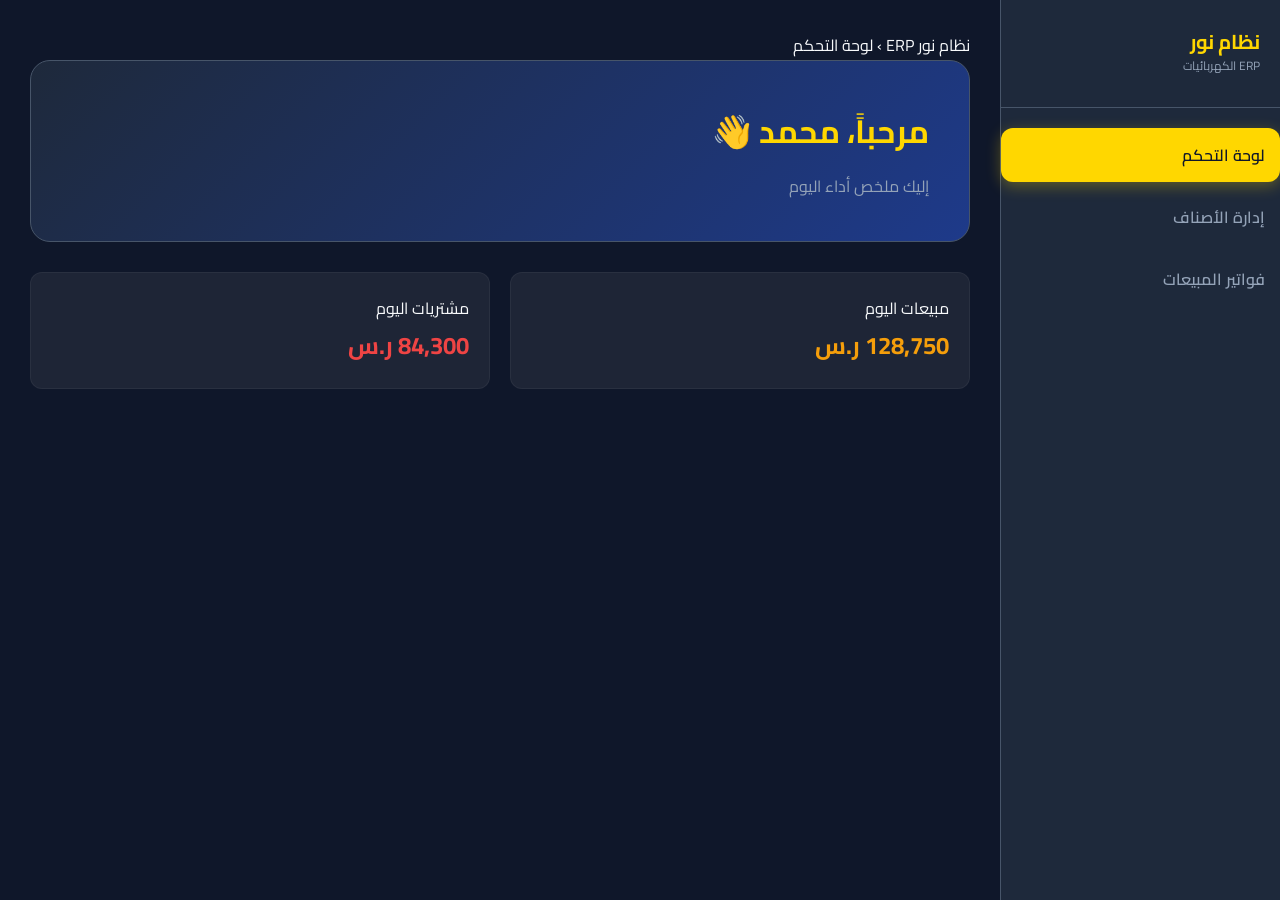
<file: index.html>
<!DOCTYPE html>
<html lang="ar" dir="rtl">
<head>
  <meta charset="UTF-8">
  <meta name="viewport" content="width=device-width, initial-scale=1.0">
  <title>نظام نور ERP - إدارة معرض الأدوات الكهربائية</title>
  <link rel="stylesheet" href="assets/css/main.css">
  <link rel="stylesheet" href="assets/css/dashboard.css">
  <link href="https://fonts.googleapis.com/css2?family=Cairo:wght@400;700&display=swap" rel="stylesheet">
</head>
<body class="app-body">
  <!-- Sidebar -->
  <aside class="sidebar" id="sidebar">
    <div class="sidebar-header">
      <div class="logo-container">
        <div class="logo-text">
          <span class="logo-name">نظام نور</span>
          <span class="logo-subtitle">ERP الكهربائيات</span>
        </div>
      </div>
    </div>
    <nav class="sidebar-nav">
      <a href="index.html" class="nav-item active">لوحة التحكم</a>
      <a href="pages/inventory.html" class="nav-item">إدارة الأصناف</a>
      <a href="pages/sales.html" class="nav-item">فواتير المبيعات</a>
    </nav>
  </aside>
  <main class="main-content">
    <header class="topbar">
       <div class="breadcrumb">نظام نور ERP › لوحة التحكم</div>
    </header>
    <div class="page-content">
       <div class="welcome-banner">
         <h1>مرحباً، محمد 👋</h1>
         <p>إليك ملخص أداء اليوم</p>
       </div>
       <div class="kpi-grid" style="display: grid; grid-template-columns: repeat(auto-fit, minmax(200px, 1fr)); gap: 20px; margin-top: 20px;">
         <div class="kpi-card" style="background: #1e2536; padding: 20px; border-radius: 12px; border: 1px solid rgba(255,255,255,0.05);">
           <div class="kpi-label">مبيعات اليوم</div>
           <div class="kpi-value" style="font-size: 1.5rem; font-weight: 700; color: #f59e0b;">128,750 ر.س</div>
         </div>
         <div class="kpi-card" style="background: #1e2536; padding: 20px; border-radius: 12px; border: 1px solid rgba(255,255,255,0.05);">
           <div class="kpi-label">مشتريات اليوم</div>
           <div class="kpi-value" style="font-size: 1.5rem; font-weight: 700; color: #ef4444;">84,300 ر.س</div>
         </div>
       </div>
    </div>
  </main>
  <script src="assets/js/main.js"></script>
</body>
                                                           </html>
</file>
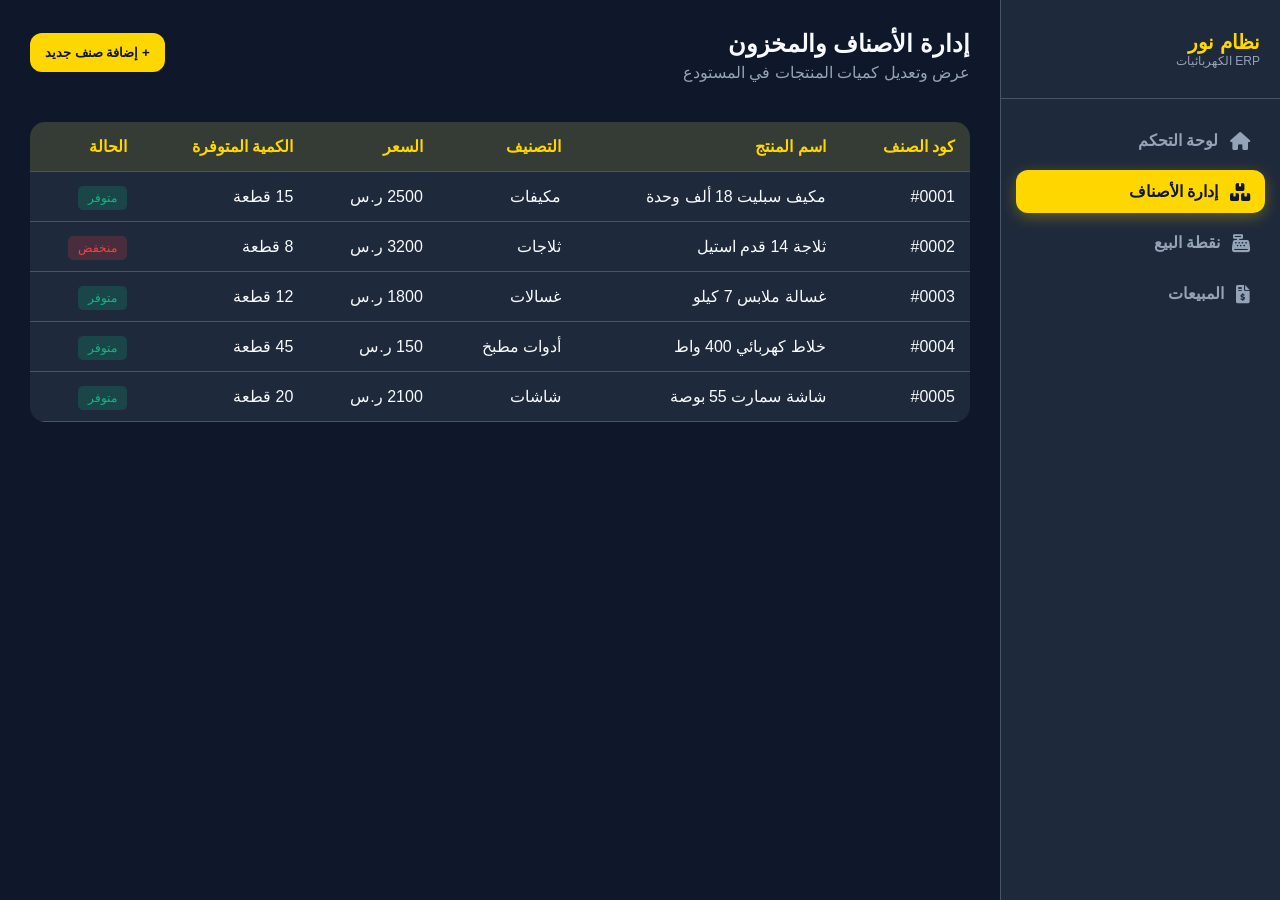
<file: pages/inventory.html>
<!DOCTYPE html>
<html lang="ar" dir="rtl">
<head>
    <meta charset="UTF-8">
    <title>نظام نور ERP - إدارة الأصناف</title>
    <link rel="stylesheet" href="../assets/css/main.css">
    <link rel="stylesheet" href="../assets/css/dashboard.css">
    <link rel="stylesheet" href="https://cdnjs.cloudflare.com/ajax/libs/font-awesome/6.0.0/css/all.min.css">
    <style>
        .inventory-table {
            width: 100%;
            border-collapse: collapse;
            background-color: var(--bg-sidebar);
            border-radius: 15px;
            overflow: hidden;
            margin-top: 20px;
        }
        .inventory-table th, .inventory-table td {
            padding: 15px;
            text-align: right;
            border-bottom: 1px solid var(--border-color);
        }
        .inventory-table th {
            background-color: rgba(255, 215, 0, 0.1);
            color: var(--primary-color);
        }
        .stock-badge {
            padding: 5px 10px;
            border-radius: 5px;
            font-size: 12px;
        }
        .stock-high { background-color: rgba(16, 185, 129, 0.2); color: #10b981; }
        .stock-low { background-color: rgba(239, 68, 68, 0.2); color: #ef4444; }
    </style>
</head>
<body class="app-body">
    <nav class="sidebar">
        <div class="sidebar-header">
            <div class="logo-container">
                <div class="logo-text">
                    <span class="logo-name">نظام نور</span>
                    <span class="logo-subtitle">ERP الكهربائيات</span>
                </div>
            </div>
        </div>
        <ul class="nav-links">
            <li><a href="../index.html" class="nav-item"><i class="fas fa-home"></i> لوحة التحكم</a></li>
            <li><a href="inventory.html" class="nav-item active"><i class="fas fa-boxes"></i> إدارة الأصناف</a></li>
            <li><a href="pos.html" class="nav-item"><i class="fas fa-cash-register"></i> نقطة البيع</a></li>
            <li><a href="sales.html" class="nav-item"><i class="fas fa-file-invoice-dollar"></i> المبيعات</a></li>
        </ul>
    </nav>

    <main class="main-content">
        <header class="header">
            <div class="welcome-msg">
                <h1>إدارة الأصناف والمخزون</h1>
                <p>عرض وتعديل كميات المنتجات في المستودع</p>
            </div>
            <button class="nav-item" style="background: var(--primary-color); color: var(--bg-dark); border: none; cursor: pointer;">+ إضافة صنف جديد</button>
        </header>

        <table class="inventory-table">
            <thead>
                <tr>
                    <th>كود الصنف</th>
                    <th>اسم المنتج</th>
                    <th>التصنيف</th>
                    <th>السعر</th>
                    <th>الكمية المتوفرة</th>
                    <th>الحالة</th>
                </tr>
            </thead>
            <tbody id="inventory-list">
                <!-- Data from db.js will be loaded here -->
            </tbody>
        </table>
    </main>

    <script src="../assets/js/db.js"></script>
    <script>
        document.addEventListener('DOMContentLoaded', () => {
            const list = document.getElementById('inventory-list');
            if (window.erpDatabase) {
                erpDatabase.products.forEach(p => {
                    const tr = document.createElement('tr');
                    tr.innerHTML = `
                        <td>#${p.id.toString().padStart(4, '0')}</td>
                        <td>${p.name}</td>
                        <td>${p.category}</td>
                        <td>${p.price} ر.س</td>
                        <td>${p.stock} قطعة</td>
                        <td><span class="stock-badge ${p.stock > 10 ? 'stock-high' : 'stock-low'}">
                            ${p.stock > 10 ? 'متوفر' : 'منخفض'}
                        </span></td>
                    `;
                    list.appendChild(tr);
                });
            }
        });
    </script>
</body>
</html>
</file>
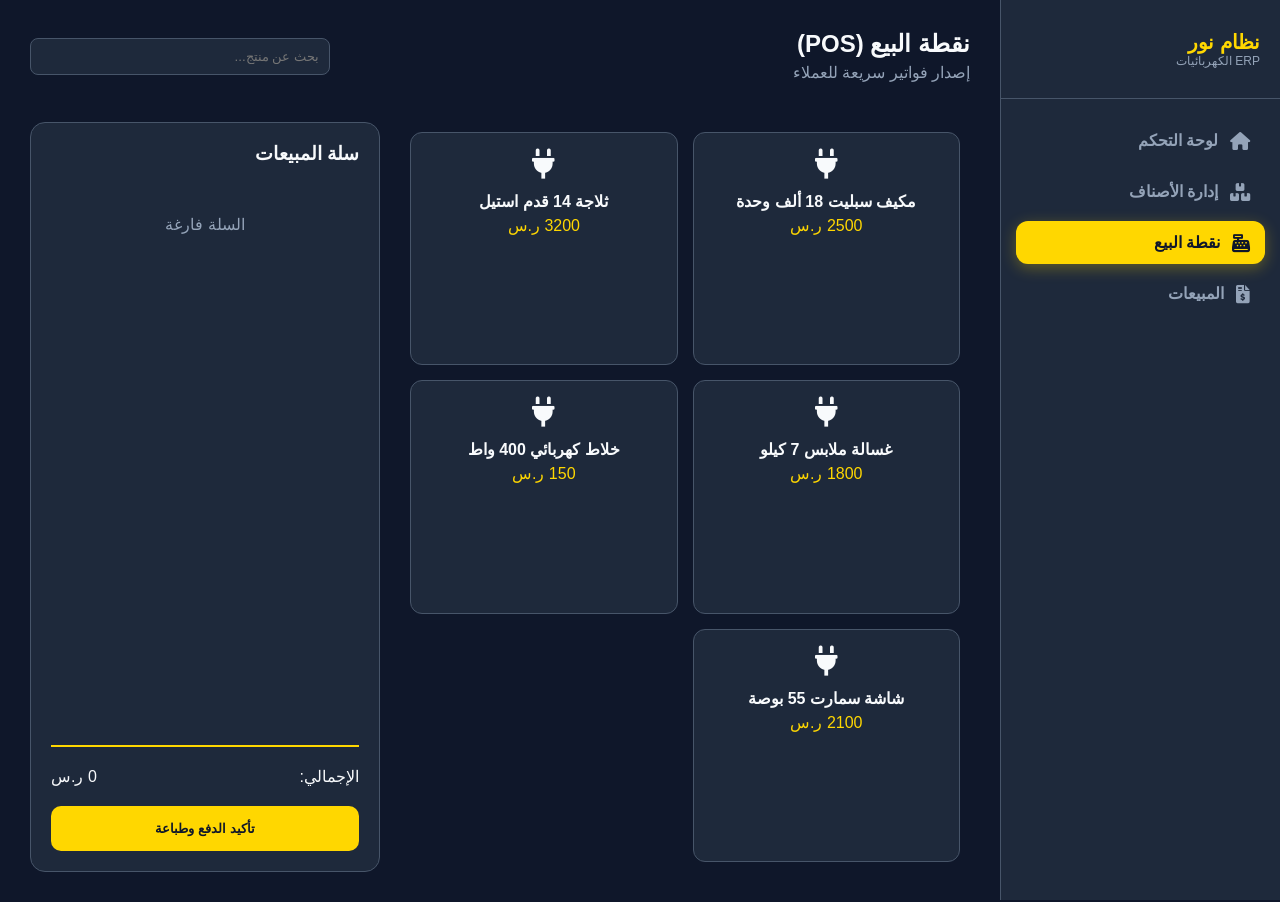
<file: pages/pos.html>
<!DOCTYPE html>
<html lang="ar" dir="rtl">
<head>
    <meta charset="UTF-8">
    <title>نظام نور ERP - نقطة البيع</title>
    <link rel="stylesheet" href="../assets/css/main.css">
    <link rel="stylesheet" href="../assets/css/dashboard.css">
    <link rel="stylesheet" href="https://cdnjs.cloudflare.com/ajax/libs/font-awesome/6.0.0/css/all.min.css">
    <style>
        .pos-container { display: grid; grid-template-columns: 1fr 350px; gap: 20px; height: calc(100vh - 150px); }
        .products-grid { display: grid; grid-template-columns: repeat(auto-fill, minmax(180px, 1fr)); gap: 15px; overflow-y: auto; padding: 10px; }
        .product-card { background: var(--bg-sidebar); border-radius: 12px; padding: 15px; text-align: center; cursor: pointer; border: 1px solid var(--border-color); transition: 0.2s; }
        .product-card:hover { border-color: var(--primary-color); transform: scale(1.02); }
        .cart-panel { background: var(--bg-sidebar); border-radius: 15px; padding: 20px; display: flex; flex-direction: column; border: 1px solid var(--border-color); }
        .cart-items { flex-grow: 1; overflow-y: auto; margin-bottom: 20px; }
        .cart-item { display: flex; justify-content: space-between; padding: 10px 0; border-bottom: 1px solid var(--border-color); }
        .total-section { border-top: 2px solid var(--primary-color); padding-top: 20px; }
        .btn-checkout { width: 100%; padding: 15px; background: var(--primary-color); color: var(--bg-dark); border: none; border-radius: 10px; font-weight: bold; cursor: pointer; margin-top: 10px; }
    </style>
</head>
<body class="app-body">
    <nav class="sidebar">
        <div class="sidebar-header">
            <div class="logo-container">
                <div class="logo-text">
                    <span class="logo-name">نظام نور</span>
                    <span class="logo-subtitle">ERP الكهربائيات</span>
                </div>
            </div>
        </div>
        <ul class="nav-links">
            <li><a href="../index.html" class="nav-item"><i class="fas fa-home"></i> لوحة التحكم</a></li>
            <li><a href="inventory.html" class="nav-item"><i class="fas fa-boxes"></i> إدارة الأصناف</a></li>
            <li><a href="pos.html" class="nav-item active"><i class="fas fa-cash-register"></i> نقطة البيع</a></li>
            <li><a href="sales.html" class="nav-item"><i class="fas fa-file-invoice-dollar"></i> المبيعات</a></li>
        </ul>
    </nav>

    <main class="main-content">
        <header class="header">
            <div class="welcome-msg">
                <h1>نقطة البيع (POS)</h1>
                <p>إصدار فواتير سريعة للعملاء</p>
            </div>
            <div class="search-bar" style="width: 300px;">
                <input type="text" placeholder="بحث عن منتج..." style="width: 100%; padding: 10px; border-radius: 8px; border: 1px solid var(--border-color); background: var(--bg-sidebar); color: white;">
            </div>
        </header>

        <div class="pos-container">
            <div class="products-grid" id="pos-products">
                <!-- Products from db.js -->
            </div>
            <div class="cart-panel">
                <h3>سلة المبيعات</h3>
                <div class="cart-items" id="cart-list">
                    <p style="color: var(--text-muted); text-align: center; margin-top: 50px;">السلة فارغة</p>
                </div>
                <div class="total-section">
                    <div style="display: flex; justify-content: space-between; margin-bottom: 10px;">
                        <span>الإجمالي:</span>
                        <span id="cart-total">0 ر.س</span>
                    </div>
                    <button class="btn-checkout">تأكيد الدفع وطباعة</button>
                </div>
            </div>
        </div>
    </main>

    <script src="../assets/js/db.js"></script>
    <script>
        document.addEventListener('DOMContentLoaded', () => {
            const grid = document.getElementById('pos-products');
            if (window.erpDatabase) {
                erpDatabase.products.forEach(p => {
                    const div = document.createElement('div');
                    div.className = 'product-card';
                    div.innerHTML = `
                        <div style="font-size: 30px; margin-bottom: 10px;"><i class="fas fa-plug"></i></div>
                        <div style="font-weight: bold; margin-bottom: 5px;">${p.name}</div>
                        <div style="color: var(--primary-color);">${p.price} ر.س</div>
                    `;
                    grid.appendChild(div);
                });
            }
        });
    </script>
</body>
</html>
</file>
<file: assets/css/main.css>
:root {
    --primary-color: #ffd700;
    --primary-hover: #ffea00;
    --secondary-color: #1e293b;
    --bg-dark: #0f172a;
    --bg-sidebar: #1e293b;
    --bg-card: #334155;
    --text-white: #f8fafc;
    --text-muted: #94a3b8;
    --border-color: #475569;
    --sidebar-width: 280px;
    --transition: all 0.3s cubic-bezier(0.4, 0, 0.2, 1);
}

@import url('https://fonts.googleapis.com/css2?family=Cairo:wght@400;600;700&display=swap');

* {
    margin: 0;
    padding: 0;
    box-sizing: border-box;
    font-family: 'Cairo', sans-serif;
}

body {
    background-color: var(--bg-dark);
    color: var(--text-white);
    direction: rtl;
    min-height: 100vh;
    overflow-x: hidden;
}

/* Sidebar Styling */
.sidebar {
    width: var(--sidebar-width);
    height: 100vh;
    background-color: var(--bg-sidebar);
    position: fixed;
    right: 0;
    top: 0;
    padding: 0;
    display: flex;
    flex-direction: column;
    border-left: 1px solid var(--border-color);
    z-index: 1000;
    transition: var(--transition);
}

.sidebar-header {
    padding: 30px 20px;
    border-bottom: 1px solid var(--border-color);
    margin-bottom: 20px;
}

.logo-container {
    display: flex;
    align-items: center;
    gap: 12px;
}

.logo-text {
    display: flex;
    flex-direction: column;
}

.logo-name {
    font-size: 20px;
    font-weight: 700;
    color: var(--primary-color);
    line-height: 1.2;
}

.logo-subtitle {
    font-size: 12px;
    color: var(--text-muted);
}

.nav-links {
    list-style: none;
    padding: 0 15px;
}

.nav-item {
    display: flex;
    align-items: center;
    padding: 12px 15px;
    color: var(--text-muted);
    text-decoration: none;
    border-radius: 12px;
    margin-bottom: 8px;
    transition: var(--transition);
    font-weight: 600;
}

.nav-item i {
    font-size: 18px;
    margin-left: 12px;
}

.nav-item:hover {
    background-color: rgba(255, 215, 0, 0.1);
    color: var(--primary-color);
}

.nav-item.active {
    background-color: var(--primary-color);
    color: var(--bg-dark);
    box-shadow: 0 4px 15px rgba(255, 215, 0, 0.3);
}

/* Main Content Area */
.main-content {
    margin-right: var(--sidebar-width);
    padding: 30px;
    transition: var(--transition);
}

.header {
    display: flex;
    justify-content: space-between;
    align-items: center;
    margin-bottom: 40px;
}

.welcome-msg h1 {
    font-size: 24px;
    margin-bottom: 5px;
}

.welcome-msg p {
    color: var(--text-muted);
}

.user-profile {
    display: flex;
    align-items: center;
    gap: 15px;
    background-color: var(--bg-sidebar);
    padding: 8px 15px;
    border-radius: 50px;
    border: 1px solid var(--border-color);
}

.user-avatar {
    width: 35px;
    height: 35px;
    background-color: var(--primary-color);
    border-radius: 50%;
    display: flex;
    align-items: center;
    justify-content: center;
    color: var(--bg-dark);
    font-weight: bold;
}

/* Responsive */
@media (max-width: 768px) {
    .sidebar {
        right: -100%;
    }
    .main-content {
        margin-right: 0;
    }
    .sidebar.active {
        right: 0;
    }
}
</file>
<file: assets/css/dashboard.css>
/* Dashboard Grid Layout */
.stats-grid {
    display: grid;
    grid-template-columns: repeat(auto-fit, minmax(260px, 1fr));
    gap: 25px;
    margin-bottom: 40px;
}

.stat-card {
    background-color: var(--bg-sidebar);
    padding: 25px;
    border-radius: 20px;
    border: 1px solid var(--border-color);
    position: relative;
    overflow: hidden;
    transition: var(--transition);
}

.stat-card::after {
    content: '';
    position: absolute;
    bottom: 0;
    right: 0;
    width: 100%;
    height: 4px;
    background: linear-gradient(to left, var(--primary-color), transparent);
}

.stat-card:hover {
    transform: translateY(-10px);
    box-shadow: 0 10px 30px rgba(0, 0, 0, 0.3);
    border-color: var(--primary-color);
}

.stat-icon {
    width: 50px;
    height: 50px;
    background-color: rgba(255, 215, 0, 0.1);
    border-radius: 12px;
    display: flex;
    align-items: center;
    justify-content: center;
    color: var(--primary-color);
    font-size: 24px;
    margin-bottom: 20px;
}

.stat-title {
    color: var(--text-muted);
    font-size: 14px;
    font-weight: 600;
    margin-bottom: 8px;
}

.stat-value {
    font-size: 28px;
    font-weight: 700;
    color: var(--text-white);
}

.stat-change {
    margin-top: 10px;
    font-size: 12px;
    display: flex;
    align-items: center;
    gap: 5px;
}

.up { color: #10b981; }
.down { color: #ef4444; }

/* Charts Section */
.charts-grid {
    display: grid;
    grid-template-columns: repeat(auto-fit, minmax(400px, 1fr));
    gap: 25px;
}

.chart-card {
    background-color: var(--bg-sidebar);
    padding: 25px;
    border-radius: 20px;
    border: 1px solid var(--border-color);
}

.chart-header {
    display: flex;
    justify-content: space-between;
    align-items: center;
    margin-bottom: 20px;
}

.chart-title {
    font-size: 18px;
    font-weight: 700;
}

.welcome-banner {
    background: linear-gradient(135deg, var(--bg-sidebar), #1e3a8a);
    padding: 40px;
    border-radius: 20px;
    margin-bottom: 30px;
    border: 1px solid var(--border-color);
}

.welcome-banner h1 {
    font-size: 32px;
    margin-bottom: 10px;
    color: var(--primary-color);
}

.welcome-banner p {
    color: var(--text-muted);
    font-size: 16px;
}
</file>
